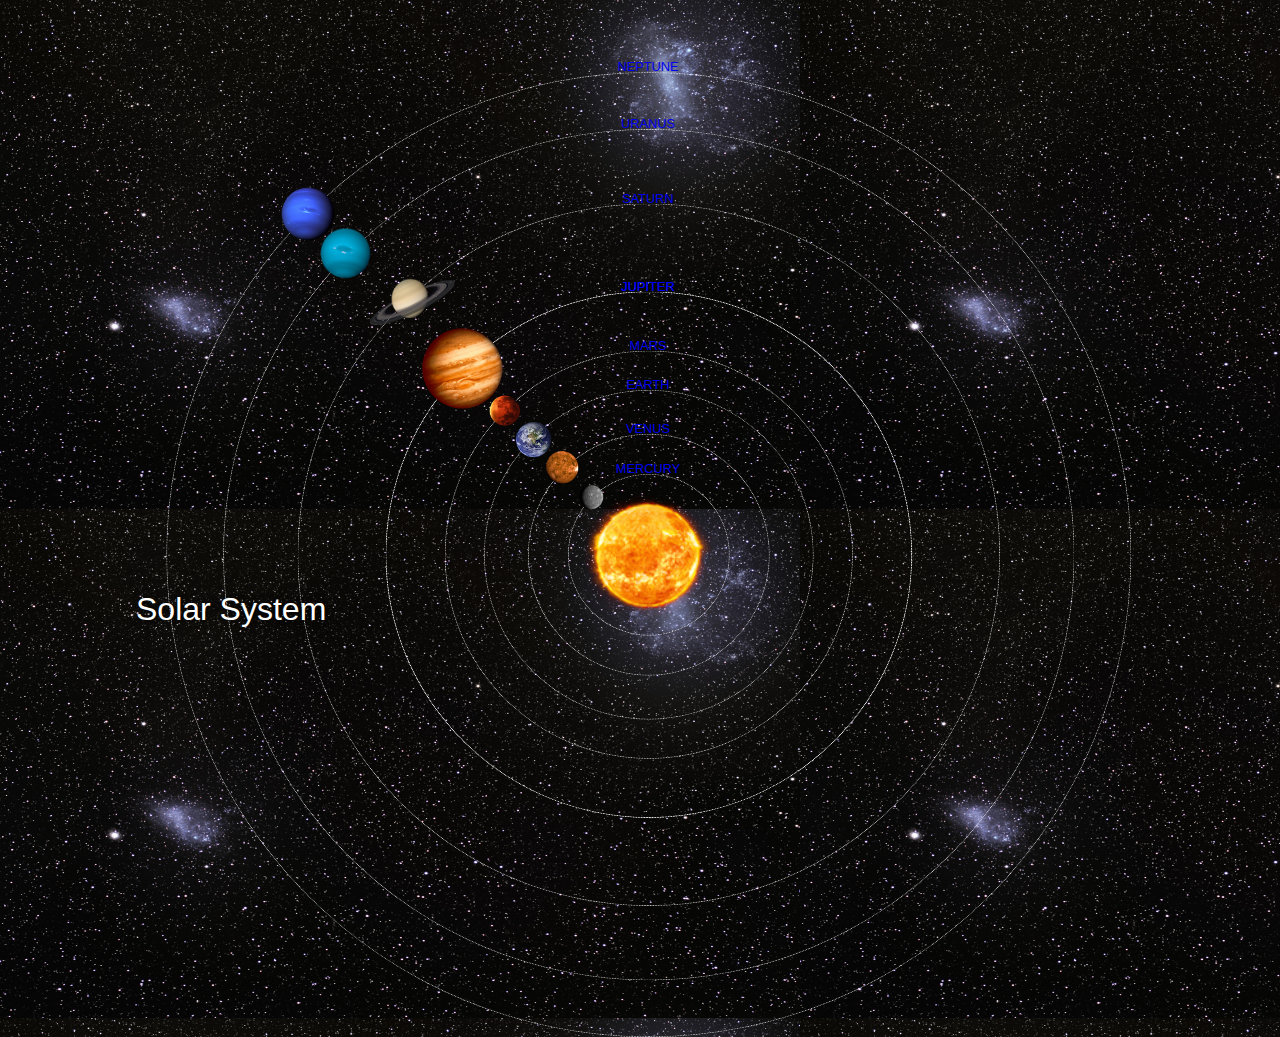
<file: index.html>
<!DOCTYPE html>
<html>
<head>
<title>SOLAR SYSTEM</title>
<link rel="stylesheet" href="style.css" />
</head>
<body>
<div id="container">
<h1>Solar System</h1>
    <a href="sun.html"><img src="images/images/sun.png" id="sun"/>
</a>
<div id="neptune-orbit">
    <a href="neptune.html"><img src="images/images/neptune.png" id="neptune"/></a>
</div>
    
    <div id="neptune-label" class="label-box">
        
        <a href="neptune.html">NEPTUNE</a>
    </div>
    
    <div id="uranus-orbit">
    <a href="uranus.html"><img src="images/images/uranus.png" id="uranus"/></a>
    </div>
    <div id="uranus-label" class="label-box">
        
        <a href="uranus.html">URANUS</a>
    </div>
    
    
    <div id="saturn-orbit">
    <a href="saturn.html"><img src="images/images/saturn.png" id="saturn"/></a>
    </div>
    <div id="saturn-label" class="label-box">
        
        <a href="saturn.html">SATURN</a>
    </div>
    
    
    <div id="jupiter-orbit">
    <a href="jupiter.html"><img src="images/images/jupiter.png" id="jupiter"/></a>
    </div>
    <div id="jupiter-label" class="label-box">
        
        <a href="jupiter.html">JUPITER</a>
    </div>
    
    <div id="jupiter-orbit">
    <a href="jupiter.html"><img src="images/images/jupiter.png" id="jupiter"/></a>
    </div>
    <div id="jupiter-label" class="label-box">
        
        <a href="jupiter.html">JUPITER</a>
    </div>
    
    <div id="mars-orbit">
    <a href="mars.html"><img src="images/images/mars.png" id="mars"/></a>
    </div>
    <div id="mars-label" class="label-box">
        
        <a href="mars.html">MARS</a>
    </div>
    
    <div id="earth-orbit">
    <a href="earth.html"><img src="images/images/earth.png" id="earth"/></a>
    </div>
    <div id="earth-label" class="label-box">
        
        <a href="earth.html">EARTH</a>
    </div>
    
    <div id="venus-orbit">
    <a href="venus.html"><img src="images/images/venus.png" id="venus"/></a>
    </div>
    <div id="venus-label" class="label-box">
        
        <a href="venus.html">VENUS</a>
    </div>
    
    <div id="mercury-orbit">
    <a href="mercury.html"><img src="images/images/mercury.png" id="mercury"/></a>
    </div>
    <div id="mercury-label" class="label-box">
        
        <a href="mercury.html">MERCURY</a>
    </div>
    
    </div>

</body>







</html>
</file>
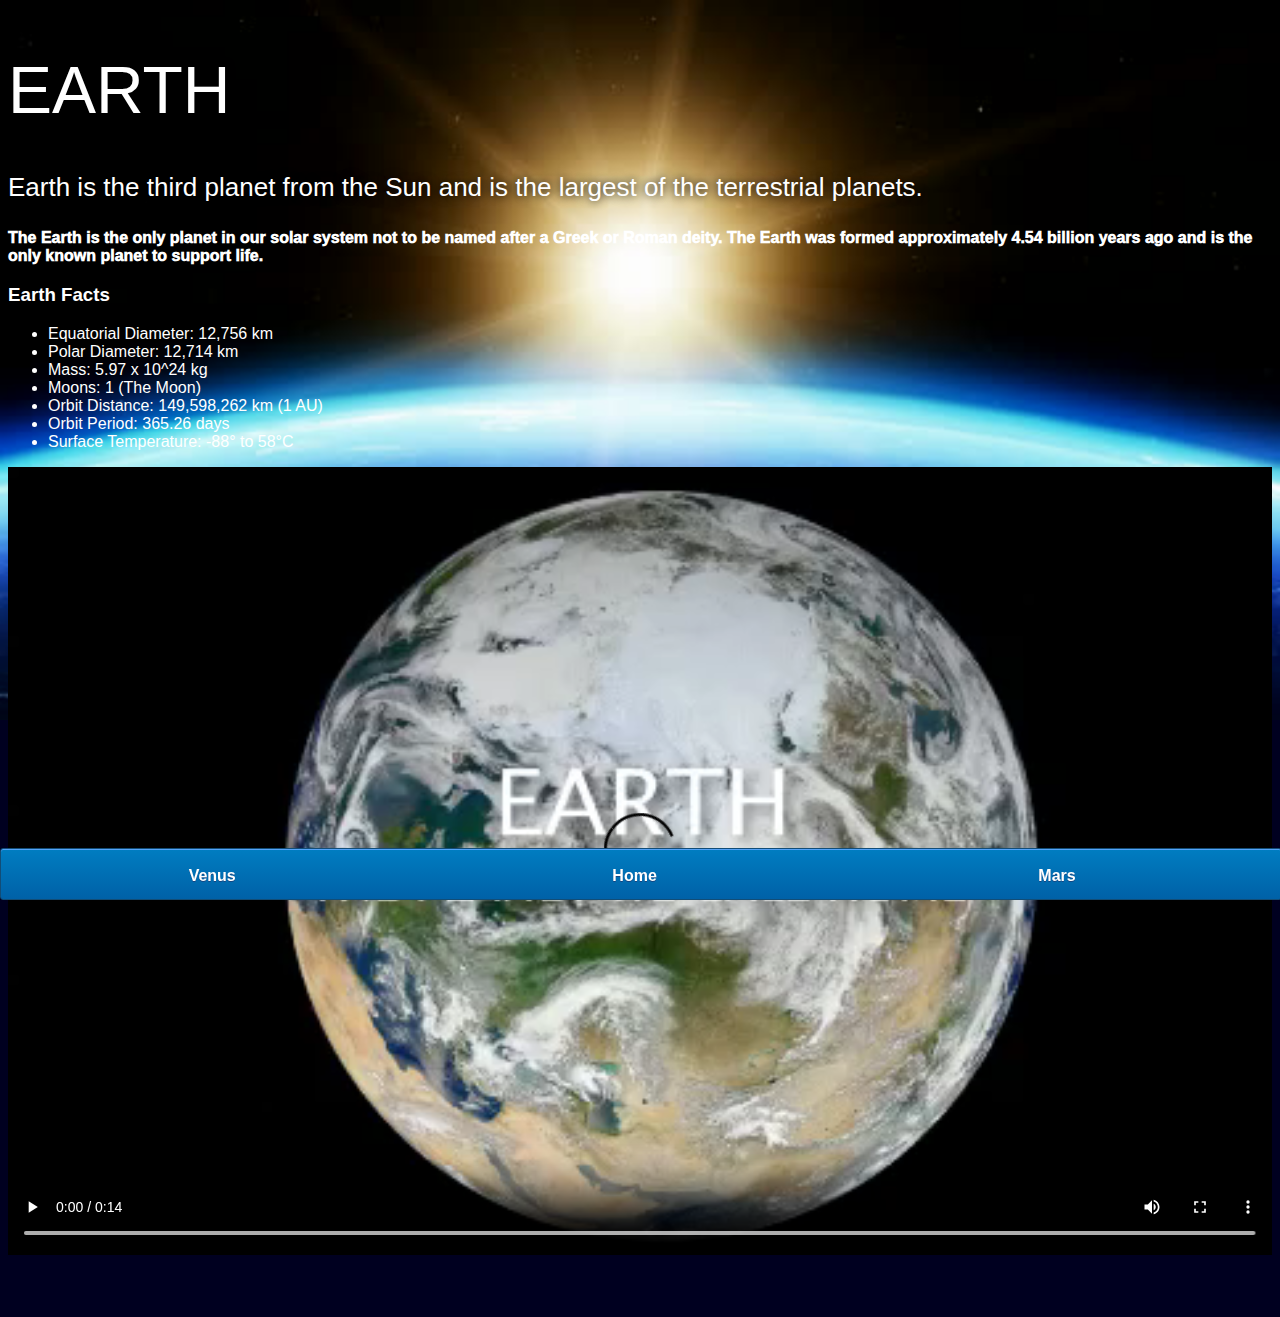
<file: earth.html>
<!DOCTYPE html>
<html>
<head>
<title>SOLAR SYSTEM</title>
<link rel="stylesheet" href="style-pages.css" />
</head>
<body>
<div id="main">
<div id="content">
    <h1>Earth</h1>
                <p class="intro">
                    Earth is the third planet from the Sun and is the largest of the terrestrial planets. 
                </p>             

                <p>
                    The Earth is the only planet in our solar system not to be named after a Greek or Roman deity. The Earth was formed approximately 4.54 billion years ago and is the only known planet to support life.
                </p>

                <h3>Earth Facts</h3>
                <ul>
                    <li>Equatorial Diameter:	12,756 km</li>
                    <li>Polar Diameter:	12,714 km</li>
                    <li>Mass:	5.97 x 10^24 kg</li>
                    <li>Moons:	1 (The Moon)</li>
                    <li>Orbit Distance:	149,598,262 km (1 AU)</li>
                    <li>Orbit Period:	365.26 days</li>
                    <li>Surface Temperature:	-88&deg; to 58&deg;C</li>
                </ul>
                <video id="video" controls>
                    <source src="videos/videos/earth-video.mp4" type="video/mp4">
                </video>
    </div>
<div id="tabs-bottom">
   <a href="venus.html">Venus</a>
<a href="index.html">Home</a>
<a href="mars.html">Mars</a> 
</div>
    </div>
</file>
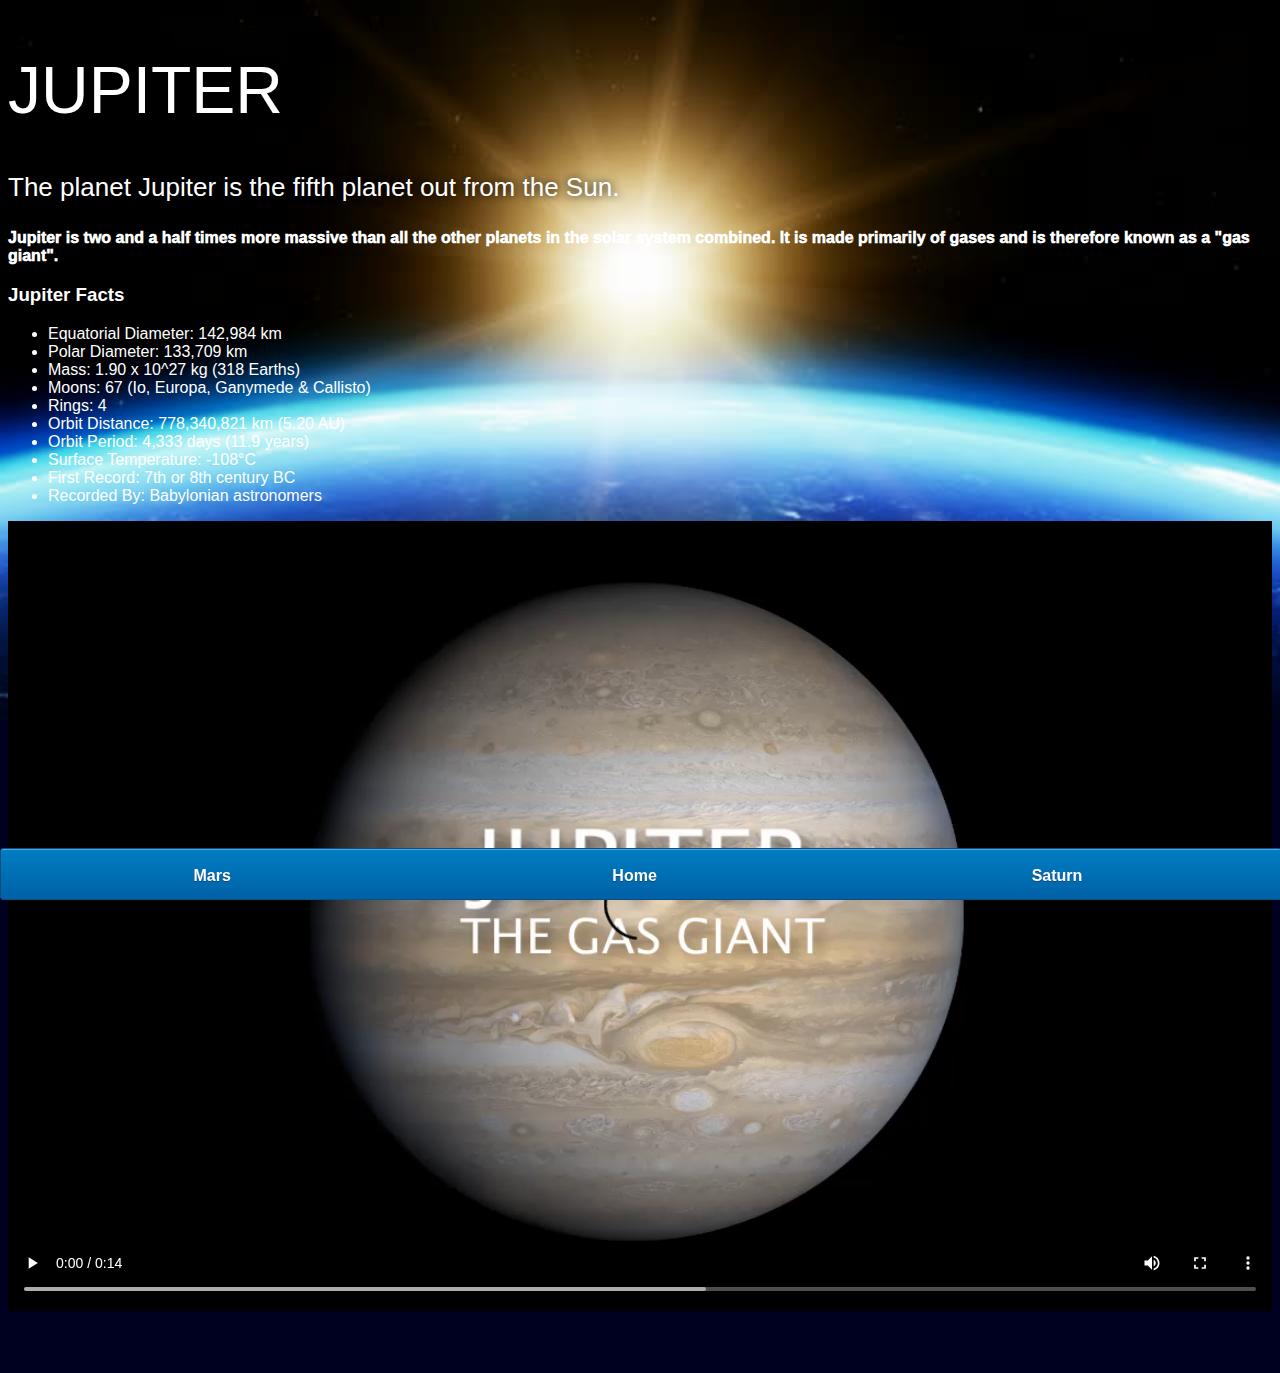
<file: jupiter.html>
<!DOCTYPE html>
<html>
<head>
<title>SOLAR SYSTEM</title>
<link rel="stylesheet" href="style-pages.css" />
</head>
<body>
<div id="main">
<div id="content">
    <h1>Jupiter</h1>
                <p class="intro">
                    The planet Jupiter is the fifth planet out from the Sun.
                </p>             

                <p>
                    Jupiter is two and a half times more massive than all the other planets in the solar system combined. It is made primarily of gases and is therefore known as a "gas giant".
                </p>

                <h3>Jupiter Facts</h3>
                <ul>
                    <li>Equatorial Diameter:	142,984 km</li>
                    <li>Polar Diameter:	133,709 km</li>
                    <li>Mass:	1.90 x 10^27 kg (318 Earths)</li>
                    <li>Moons:	67 (Io, Europa, Ganymede & Callisto)</li>
                    <li>Rings:	4</li>
                    <li>Orbit Distance:	778,340,821 km (5.20 AU)</li>
                    <li>Orbit Period:	4,333 days (11.9 years)</li>
                    <li>Surface Temperature:	-108&deg;C</li>
                    <li>First Record:	7th or 8th century BC</li>
                    <li>Recorded By:	Babylonian astronomers</li>
                </ul>
                <video id="video" controls>
                    <source src="videos/videos/jupiter-video.mp4" type="video/mp4">
                </video>

    </div>
<div id="tabs-bottom">
 <a href="mars.html">Mars</a>
<a href="index.html">Home</a>
<a href="saturn.html">Saturn</a>   
</div>
    </div>
</file>
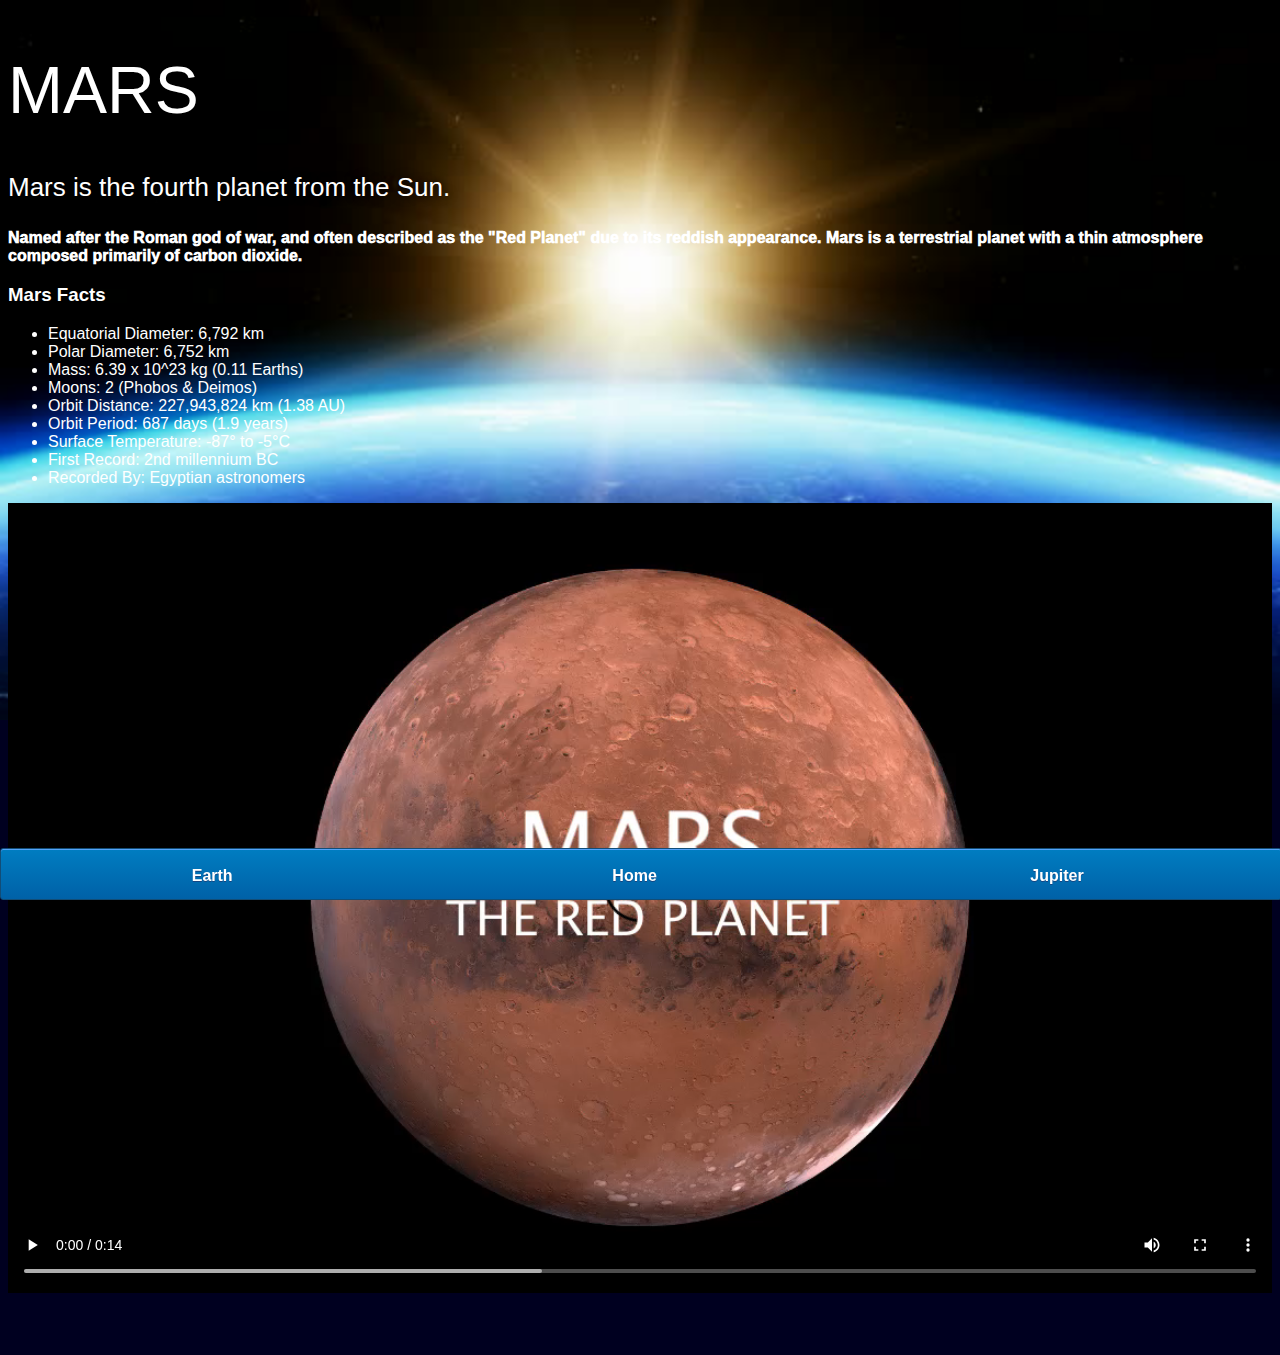
<file: mars.html>
<!DOCTYPE html>
<html>
<head>
<title>SOLAR SYSTEM</title>
<link rel="stylesheet" href="style-pages.css" />
</head>
<body>
<div id="main">
<div id="content">
    <h1>Mars</h1>
                <p class="intro">
                    Mars is the fourth planet from the Sun.  
                </p>             

                <p>
                    Named after the Roman god of war, and often described as the "Red Planet" due to its reddish appearance. Mars is a terrestrial planet with a thin atmosphere composed primarily of carbon dioxide.
                </p>

                <h3>Mars Facts</h3>
                <ul>
                    <li>Equatorial Diameter:	6,792 km</li>
                    <li>Polar Diameter:	6,752 km</li>
                    <li>Mass:	6.39 x 10^23 kg (0.11 Earths)</li>
                    <li>Moons:	2 (Phobos & Deimos)</li>
                    <li>Orbit Distance:	227,943,824 km (1.38 AU)</li>
                    <li>Orbit Period:	687 days (1.9 years)</li>
                    <li>Surface Temperature:	-87&deg; to -5&deg;C</li>
                    <li>First Record:	2nd millennium BC</li>
                    <li>Recorded By:	Egyptian astronomers</li>
                </ul>
                <video id="video" controls>
                    <source src="videos/videos/mars-video.mp4" type="video/mp4">
                </video>

    </div>
<div id="tabs-bottom">
    <a href="earth.html">Earth</a>
<a href="index.html">Home</a>
<a href="jupiter.html">Jupiter</a>
</div>
    </div>
</file>
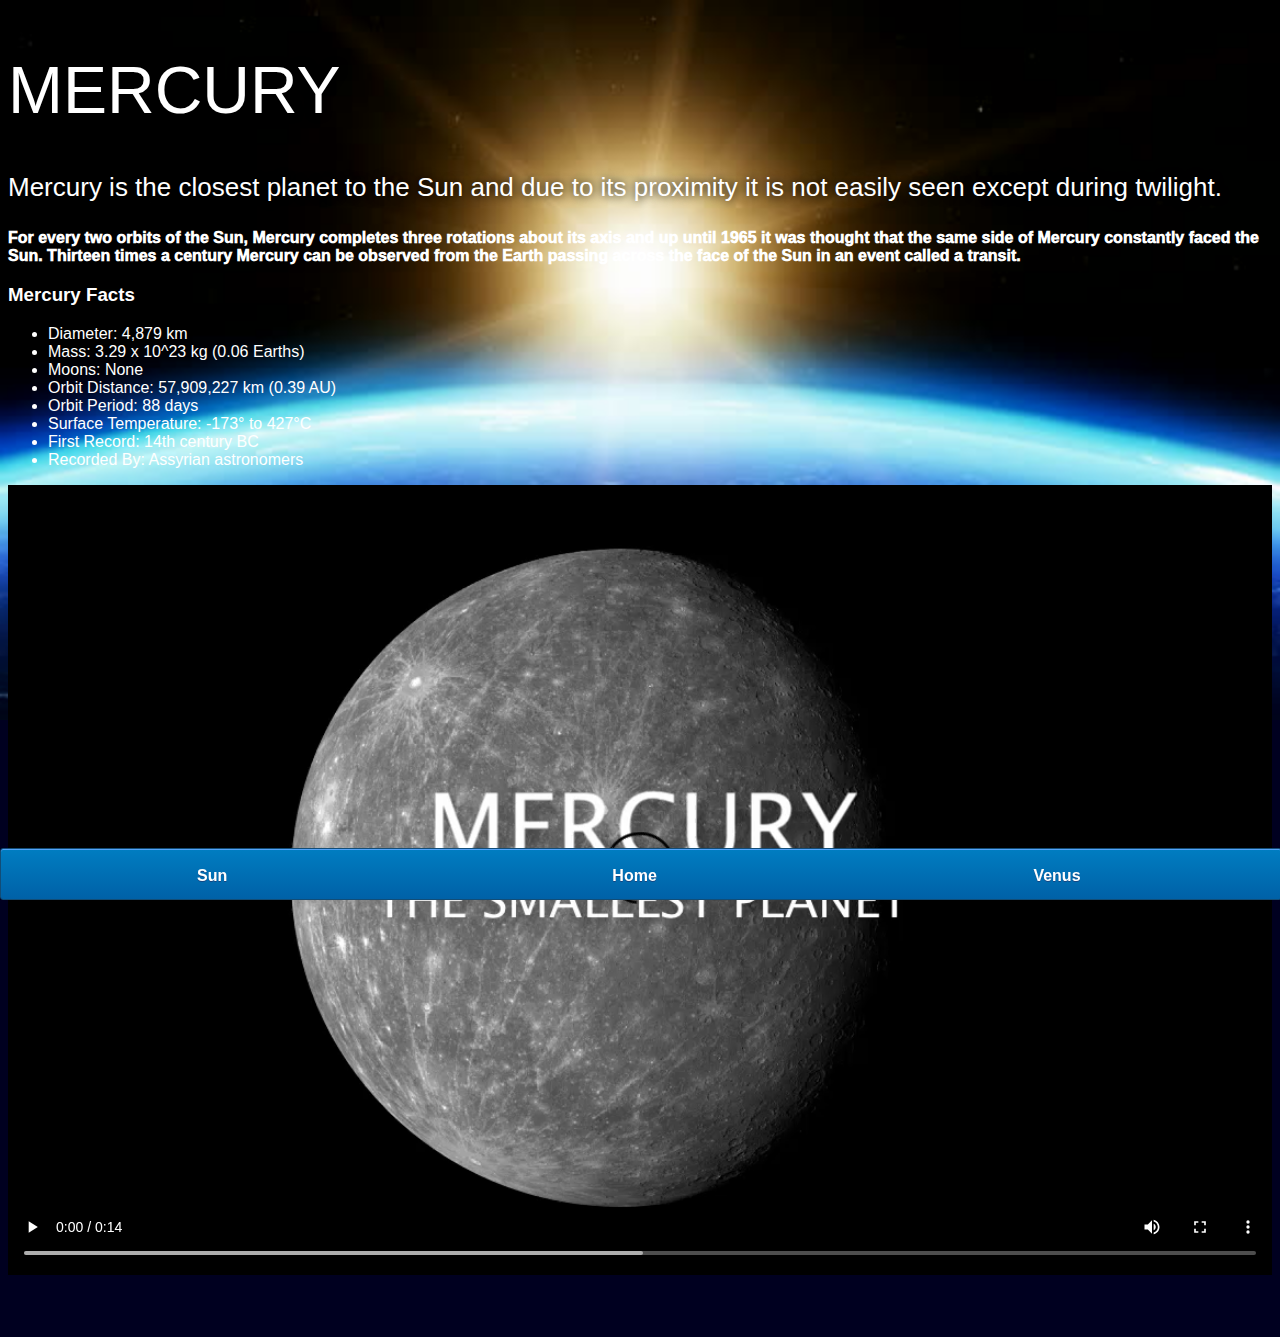
<file: mercury.html>
<!DOCTYPE html>
<html>
<head>
<title>SOLAR SYSTEM</title>
<link rel="stylesheet" href="style-pages.css" />
</head>
<body>
<div id="main">
<div id="content">
    <h1>Mercury</h1>
                <p class="intro">
                    Mercury is the closest planet to the Sun and due to its proximity it is not easily seen except during twilight. 
                </p>             

                <p>
                    For every two orbits of the Sun, Mercury completes three rotations about its axis and up until 1965 it was thought that the same side of Mercury constantly faced the Sun. Thirteen times a century Mercury can be observed from the Earth passing across the face of the Sun in an event called a transit.
                </p>

                <h3>Mercury Facts</h3>
                <ul>
                    <li>Diameter:	4,879 km</li>
                    <li>Mass:	3.29 x 10^23 kg (0.06 Earths)</li>
                    <li>Moons:	None</li>
                    <li>Orbit Distance:	57,909,227 km (0.39 AU)</li>
                    <li>Orbit Period:	88 days</li>
                    <li>Surface Temperature:	-173&deg; to 427&deg;C</li>
                    <li>First Record:	14th century BC</li>
                    <li>Recorded By:	Assyrian astronomers</li>
                </ul>
                <video id="video" controls>
                    <source src="videos/videos/mercury-video.mp4" type="video/mp4">
                </video>

    
    </div>
<div id="tabs-bottom">
    
    <a href="sun.html">Sun</a>
<a href="index.html">Home</a>
<a href="venus.html">Venus</a>
</div>
    </div>
</file>
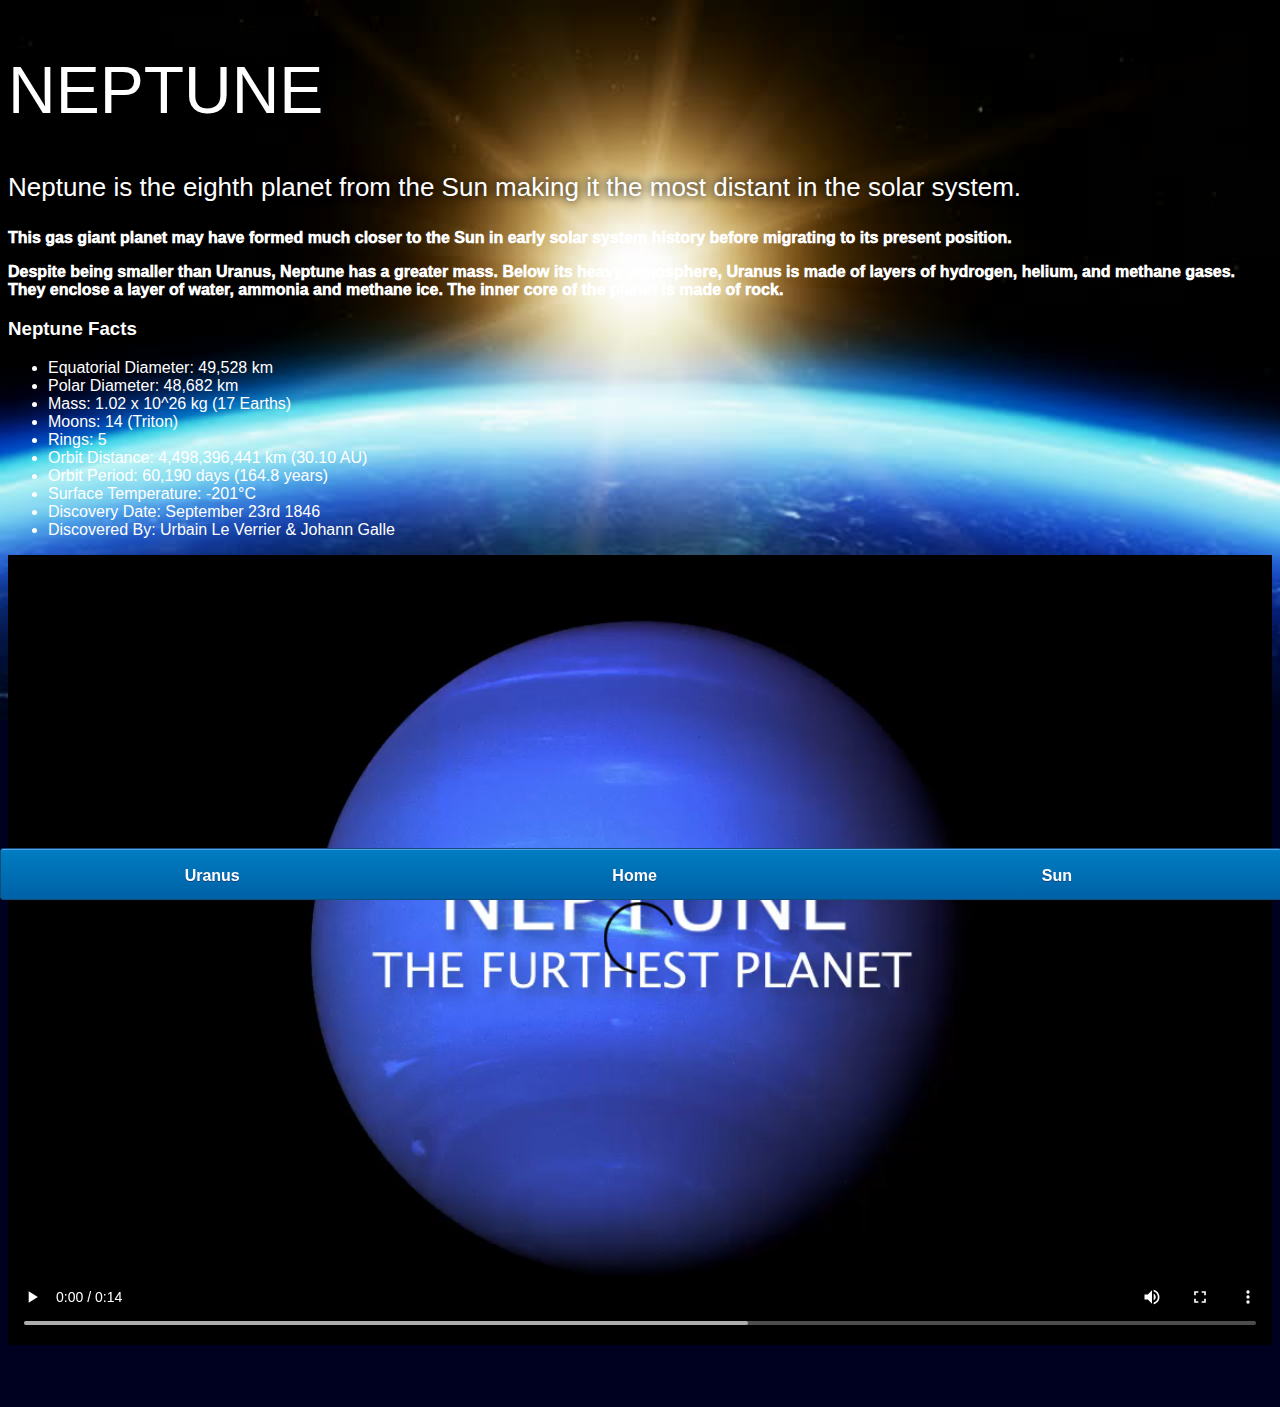
<file: neptune.html>
<!DOCTYPE html>
<html>
<head>
<title>SOLAR SYSTEM</title>
<link rel="stylesheet" href="style-pages.css" />
</head>
<body>
<div id="main">
<div id="content">
    <h1>Neptune</h1>
                <p class="intro">
                    Neptune is the eighth planet from the Sun making it the most distant in the solar system. 
                </p>             
                <p>
                    This gas giant planet may have formed much closer to the Sun in early solar system history before migrating to its present position.</p>

                <p>Despite being smaller than Uranus, Neptune has a greater mass. Below its heavy atmosphere, Uranus is made of layers of hydrogen, helium, and methane gases. They enclose a layer of water, ammonia and methane ice. The inner core of the planet is made of rock.</p>

                <h3>Neptune Facts</h3>
                <ul>
                    <li>Equatorial Diameter:	49,528 km</li>
                    <li>Polar Diameter:	48,682 km</li>
                    <li>Mass:	1.02 x 10^26 kg (17 Earths)</li>
                    <li>Moons:	14 (Triton)</li>
                    <li>Rings:	5</li>
                    <li>Orbit Distance:	4,498,396,441 km (30.10 AU)</li>
                    <li>Orbit Period:	60,190 days (164.8 years)</li>
                    <li>Surface Temperature:	-201&deg;C</li>
                    <li>Discovery Date:	September 23rd 1846</li>
                    <li>Discovered By:	Urbain Le Verrier & Johann Galle</li>
                </ul>

                <video id="video" controls>
                    <source src="videos/videos/neptune-video.mp4" type="video/mp4">
                </video>
    </div>
<div id="tabs-bottom">
  <a href="uranus.html">Uranus</a>
<a href="index.html">Home</a>
<a href="sun.html">Sun</a>  
</div>
    </div>
</file>
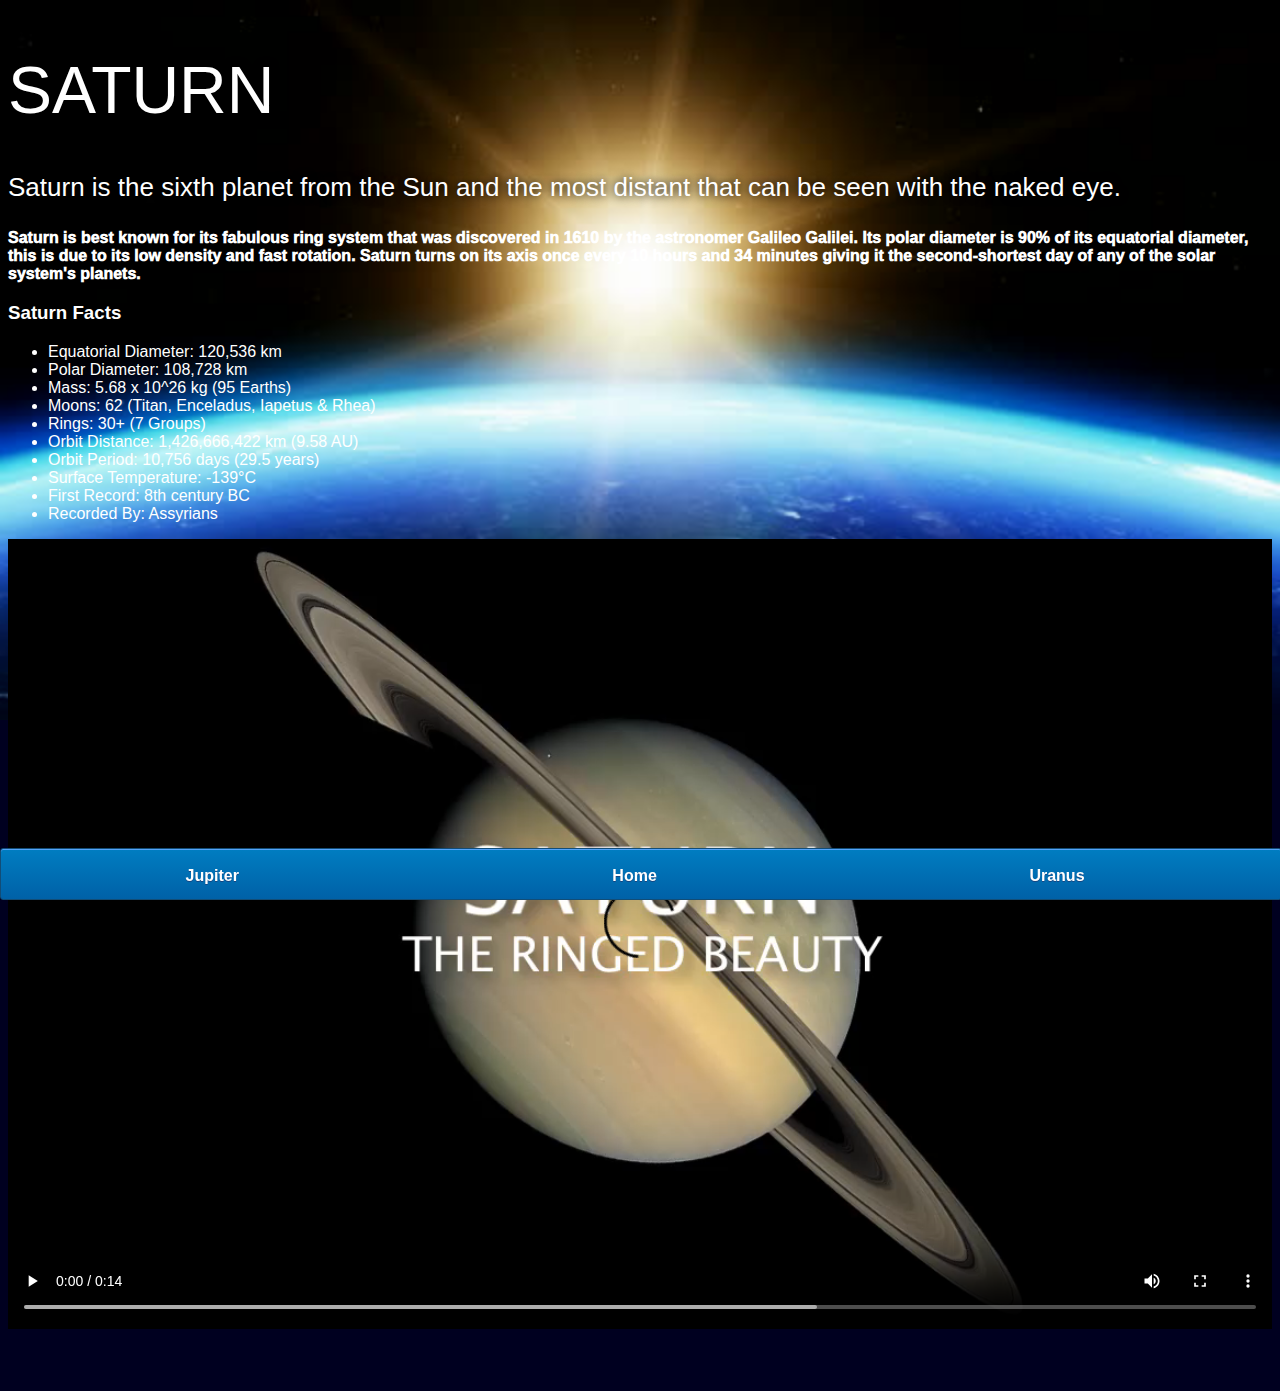
<file: saturn.html>
<!DOCTYPE html>
<html>
<head>
<title>SOLAR SYSTEM</title>
<link rel="stylesheet" href="style-pages.css" />
</head>
<body>
<div id="main">
<div id="content">
    <h1>Saturn</h1>
                <p class="intro">
                    Saturn is the sixth planet from the Sun and the most distant that can be seen with the naked eye.
                </p>             

                <p>
                    Saturn is best known for its fabulous ring system that was discovered in 1610 by the astronomer Galileo Galilei. Its polar diameter is 90% of its equatorial diameter, this is due to its low density and fast rotation. Saturn turns on its axis once every 10 hours and 34 minutes giving it the second-shortest day of any of the solar system's planets.
                </p>

                <h3>Saturn Facts</h3>
                <ul>
                    <li>Equatorial Diameter:	120,536 km</li>
                    <li>Polar Diameter:	108,728 km</li>
                    <li>Mass:	5.68 x 10^26 kg (95 Earths)</li>
                    <li>Moons:	62 (Titan, Enceladus, Iapetus & Rhea)</li>
                    <li>Rings:	30+ (7 Groups)</li>
                    <li>Orbit Distance:	1,426,666,422 km (9.58 AU)</li>
                    <li>Orbit Period:	10,756 days (29.5 years)</li>
                    <li>Surface Temperature:	-139&deg;C</li>
                    <li>First Record:	8th century BC</li>
                    <li>Recorded By:	Assyrians</li>
                </ul>
                <video id="video" controls>
                    <source src="videos/videos/saturn-video.mp4" type="video/mp4">
                </video>
      
    </div>
<div id="tabs-bottom">
    <a href="jupiter.html">Jupiter</a>
<a href="index.html">Home</a>
<a href="uranus.html">Uranus</a>
    </div>
    </div>
</file>
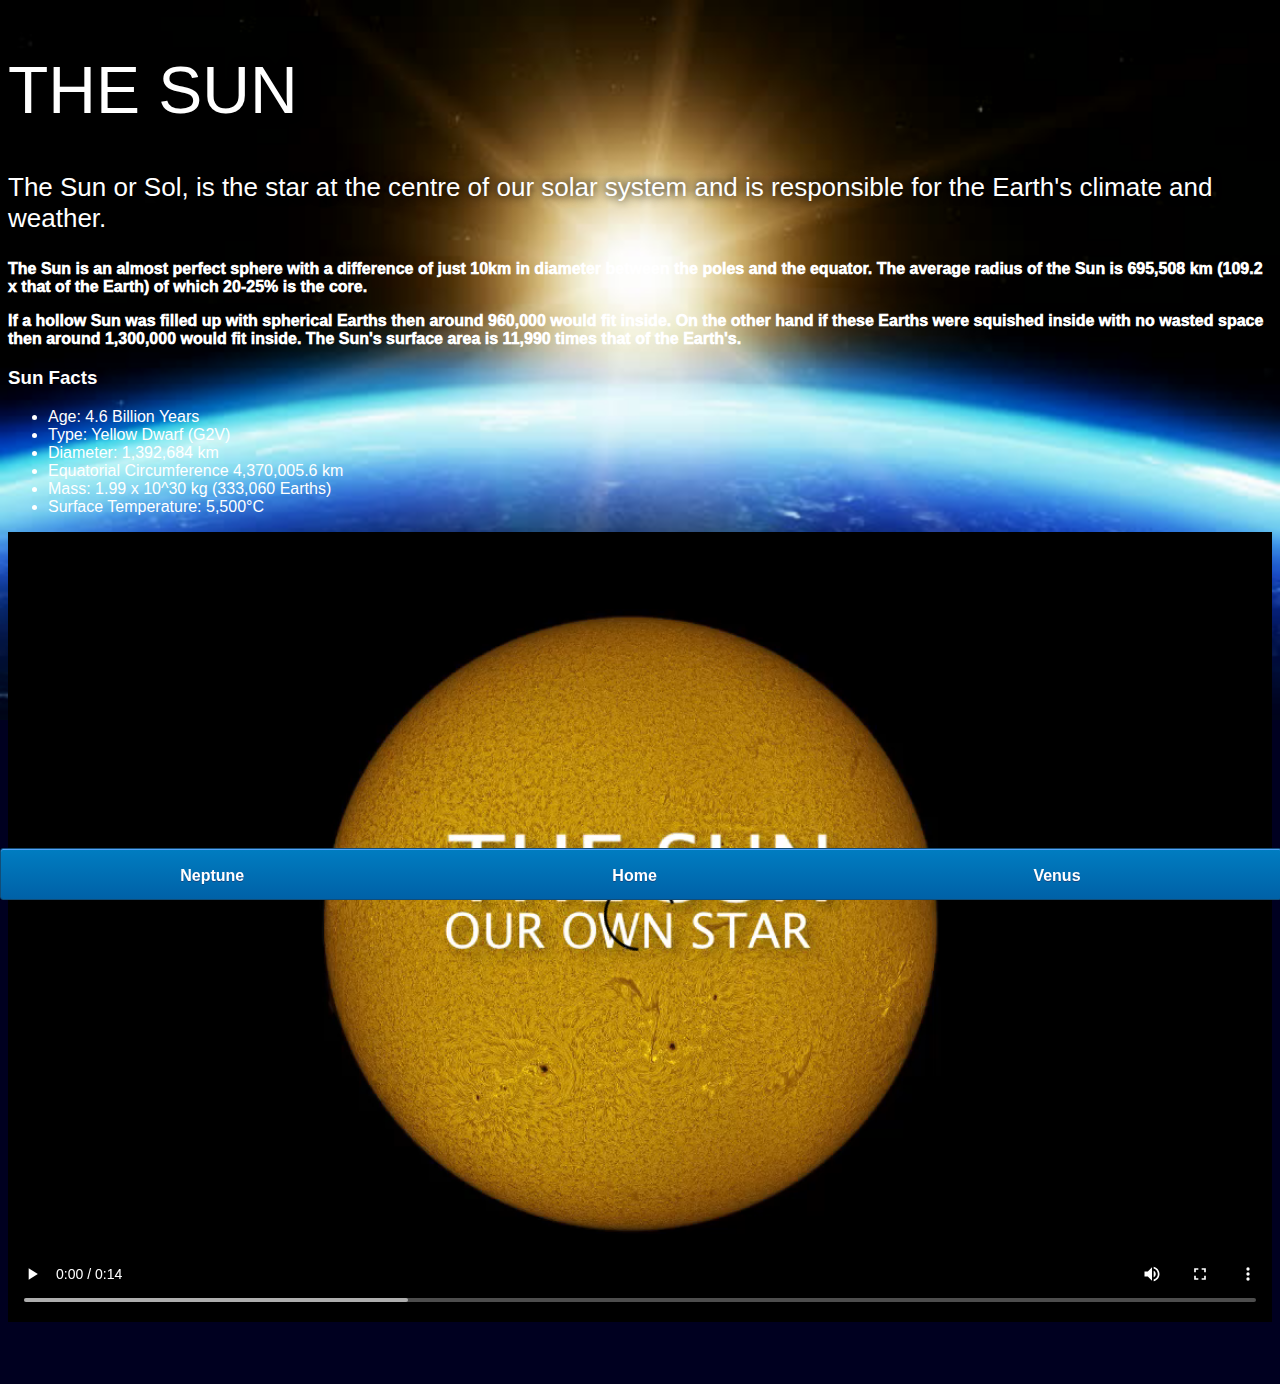
<file: sun.html>
<!DOCTYPE html>
<html>
<head>
<title>SOLAR SYSTEM</title>
<link rel="stylesheet" href="style-pages.css" />
</head>
<body>
    <div id="main">
        <div id="content">
    <h1>The Sun</h1>
                <p class="intro">
                    The Sun or Sol, is the star at the centre of our solar system and is responsible for the Earth's climate and weather. 
                </p>             

                <p>
                    The Sun is an almost perfect sphere with a difference of just 10km in diameter between the poles and the equator. The average radius of the Sun is 695,508 km (109.2 x that of the Earth) of which 20-25% is the core.
                </p>
                <p>
                    If a hollow Sun was filled up with spherical Earths then around 960,000 would fit inside. On the other hand if these Earths were squished inside with no wasted space then around 1,300,000 would fit inside. The Sun's surface area is 11,990 times that of the Earth's.
                </p>

                <h3>Sun Facts</h3>
                <ul>
                    <li>Age:	4.6 Billion Years</li>
                    <li>Type:	Yellow Dwarf (G2V)</li>
                    <li>Diameter:	1,392,684 km</li>
                    <li>Equatorial Circumference	4,370,005.6 km</li>
                    <li>Mass:	1.99 x 10^30 kg (333,060 Earths)</li>
                    <li>Surface Temperature:	5,500°C</li>
                </ul>
            <video id="video" controls>
            <source src="videos/videos/sun-video.mp4" type="video/mp4"></video>
</div>
    
   <div id="tabs-bottom">
       <a href="neptune.html">Neptune</a>
<a href="index.html">Home</a>
<a href="venus.html">Venus</a>
    
</div>  
    </div>
    </body>
</html>
</file>
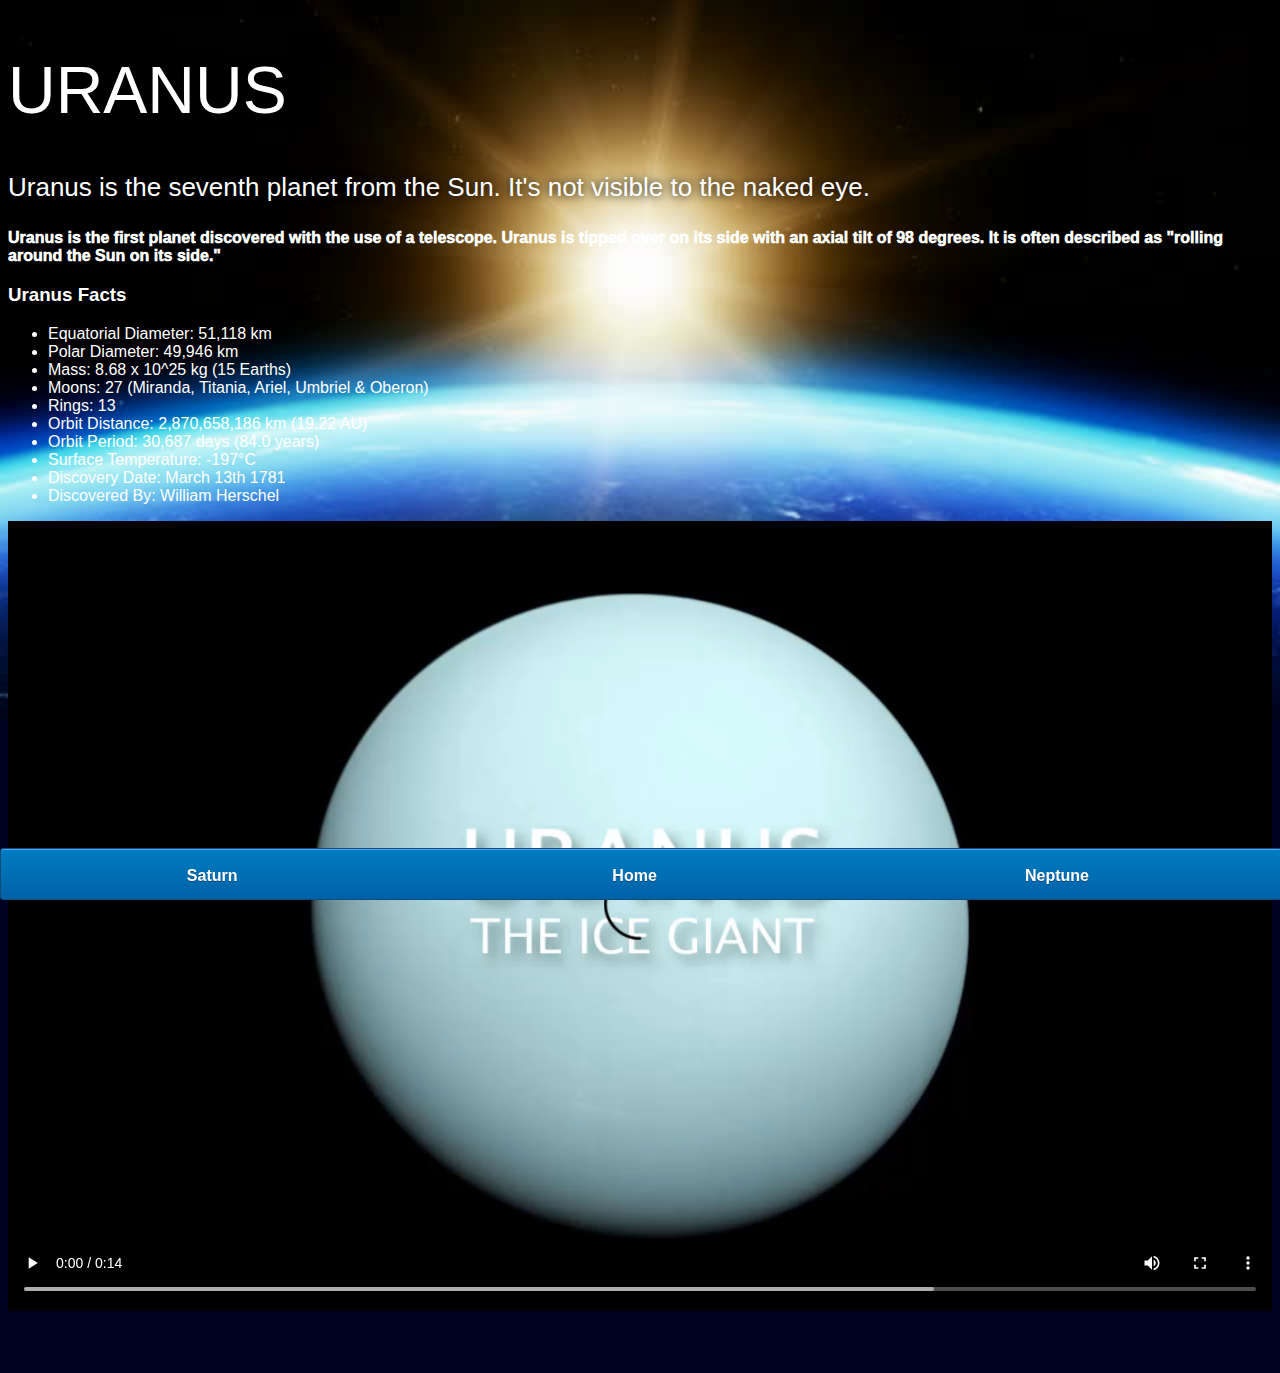
<file: uranus.html>
<!DOCTYPE html>
<html>
<head>
<title>SOLAR SYSTEM</title>
<link rel="stylesheet" href="style-pages.css" />
</head>
<body>
<div id="main">
<div id="content">
    <h1>Uranus</h1>
                <p class="intro">
                    Uranus is the seventh planet from the Sun. It's not visible to the naked eye.
                </p>             

                <p>
                    Uranus is the first planet discovered with the use of a telescope. Uranus is tipped over on its side with an axial tilt of 98 degrees. It is often described as "rolling around the Sun on its side."
                </p>

                <h3>Uranus Facts</h3>
                <ul>
                    <li>Equatorial Diameter:	51,118 km</li>
                    <li>Polar Diameter:	49,946 km</li>
                    <li>Mass:	8.68 x 10^25 kg (15 Earths)</li>
                    <li>Moons:	27 (Miranda, Titania, Ariel, Umbriel & Oberon)</li>
                    <li>Rings:	13</li>
                    <li>Orbit Distance:	2,870,658,186 km (19.22 AU)</li>
                    <li>Orbit Period:	30,687 days (84.0 years)</li>
                    <li>Surface Temperature:	-197&deg;C</li>
                    <li>Discovery Date:	March 13th 1781</li>
                    <li>Discovered By:	William Herschel</li>
                </ul>
                <video id="video" controls>
                    <source src="videos/videos/uranus-video.mp4" type="video/mp4">
                </video>
    
    </div>
<div id="tabs-bottom">
  <a href="saturn.html">Saturn</a>
<a href="index.html">Home</a>
<a href="neptune.html">Neptune</a>  
</div>
    </div>
</file>
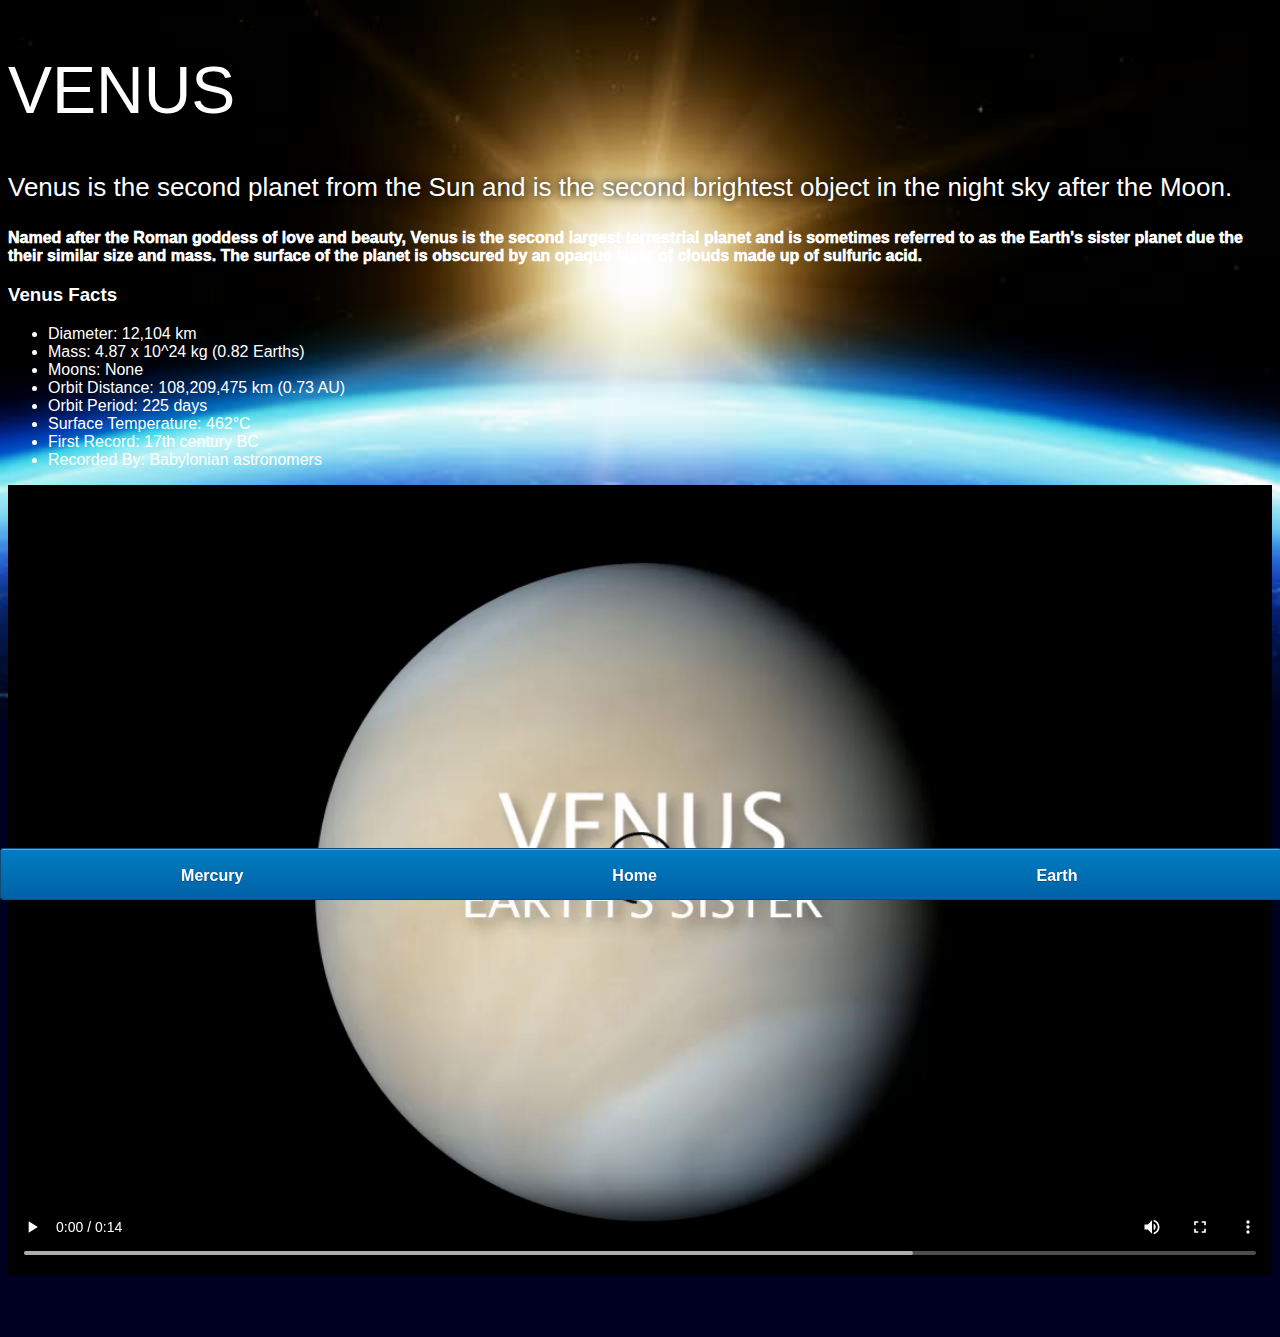
<file: venus.html>
<!DOCTYPE html>
<html>
<head>
<title>SOLAR SYSTEM</title>
<link rel="stylesheet" href="style-pages.css" />
</head>
<body>
<div id="main">
<div id="content">
    <h1>Venus</h1>
                <p class="intro">
                    Venus is the second planet from the Sun and is the second brightest object in the night sky after the Moon. 
                </p>             

                <p>
                    Named after the Roman goddess of love and beauty, Venus is the second largest terrestrial planet and is sometimes referred to as the Earth's sister planet due the their similar size and mass. The surface of the planet is obscured by an opaque layer of clouds made up of sulfuric acid.
                </p>

                <h3>Venus Facts</h3>
                <ul>
                    <li>Diameter:	12,104 km</li>
                    <li>Mass:	4.87 x 10^24 kg (0.82 Earths)</li>
                    <li>Moons:	None</li>
                    <li>Orbit Distance:	108,209,475 km (0.73 AU)</li>
                    <li>Orbit Period:	225 days</li>
                    <li>Surface Temperature:	462&deg;C</li>
                    <li>First Record:	17th century BC</li>
                    <li>Recorded By:	Babylonian astronomers</li>
                </ul>
                <video id="video" controls>
                    <source src="videos/videos/venus-video.mp4" type="video/mp4">
                </video>

    </div>
<div id="tabs-bottom">
 <a href="mercury.html">Mercury</a>
<a href="index.html">Home</a>
<a href="earth.html">Earth</a>   
</div>
    </div>
</file>
<file: style.css>
body{
    
    width: 100%;
    height: 100%;
    background-image: url("images/images/space.png");
    overflow: hidden;
}

h1{
    font-family: sans-serif;
    font-weight: 100;
    font-size: 40px;
    text-shadow: 0 0 10px #000000;
    color: white;
}

/*======SUN======*/
#sun{
    position: absolute;
    z-index: 1000;
    width: 160px;
    bottom: 10px;
    left: 50%;
    margin-left: -80px;
    }
/*======Neptune======*/
#neptune{
    z-index: 1000;
    width: 66px;
    margin: 143px;
    height: 66px;
    animation: spin-right 8s linear infinite;
    -webkit-animation: spin-right 8s linear infinite;
    }

#neptune-orbit{
    position: absolute;
    width: 1204px;
    height: 1204px;
    bottom: -512px;
    left: 50%;
    margin-left: -602px;
    border: 1px dotted white;
    border-radius: 50%;
     animation: spin-left 14s linear infinite;
    -webkit-animation: spin-left 14s linear infinite;
    }
#neptune-label{
    bottom: 692px;
}

/*======URANUS======*/

#uranus{
    z-index: 1000;
    width: 66px;
    margin: 120px;
    height: 66px;
    animation: spin-right 8s linear infinite;
    -webkit-animation: spin-right 8s linear infinite;
    }

#uranus-orbit{
    position: absolute;
    width: 1062px;
    height: 1062px;
    bottom: -441px;
    left: 50%;
    margin-left: -531px;
    border: 1px dotted white;
    border-radius: 50%;
     animation: spin-left 15s linear infinite;
    -webkit-animation: spin-left 15s linear infinite;
    }
#uranus-label{
    bottom: 620px;
}

/*======SATURN======*/

#saturn{
    z-index: 1000;
    width: 110px;
    margin: 85px;
    height: 66px;
    animation: spin-right 13s linear infinite;
    -webkit-animation: spin-right 13s linear infinite;
    }

#saturn-orbit{
    position: absolute;
    width: 876px;
    height: 876px;
    bottom: -348px;
    left: 50%;
    margin-left: -438px;
    border: 1px dotted white;
    border-radius: 50%;
     animation: spin-left 13s linear infinite;
    -webkit-animation: spin-left 13s linear infinite;
    }
#saturn-label{
    bottom: 527px;
}


/*======JUPITER======*/

#jupiter{
    z-index: 1000;
    width: 100px;
    margin: 45px;
    height: 100px;
    animation: spin-right 10s linear infinite;
    -webkit-animation: spin-right 10s linear infinite;
    }

#jupiter-orbit{
    position: absolute;
    width: 656px;
    height: 656px;
    bottom: -238px;
    left: 50%;
    margin-left: -328px;
    border: 1px dotted white;
    border-radius: 50%;
     animation: spin-left 10s linear infinite;
    -webkit-animation: spin-left 10s linear infinite;
    }
#jupiter-label{
    bottom: 417px;
}

/*======MARS======*/

#mars{
    z-index: 1000;
    width: 38px;
    margin: 55px;
    height: 38px;
    animation: spin-right 3s linear infinite;
    -webkit-animation: spin-right 3s linear infinite;
    }

#mars-orbit{
    position: absolute;
    width: 508px;
    height: 508px;
    bottom: -164px;
    left: 50%;
    margin-left: -254px;
    border: 1px dotted white;
    border-radius: 50%;
     animation: spin-left 4s linear infinite;
    -webkit-animation: spin-left 4s linear infinite;
    }
#mars-label{
    bottom: 343px;
}

/*======EARTH======*/

#earth{
    z-index: 1000;
    width: 50px;
    margin: 36px;
    height: 50px;
    animation: spin-right 3s linear infinite;
    -webkit-animation: spin-right 3s linear infinite;
    }

#earth-orbit{
    position: absolute;
    width: 410px;
    height: 410px;
    bottom: -115px;
    left: 50%;
    margin-left: -205px;
    border: 1px dotted white;
    border-radius: 50%;
     animation: spin-left 5s linear infinite;
    -webkit-animation: spin-left 5s linear infinite;
    }
#earth-label{
    bottom: 294px;
}

/*======VENUS======*/

#venus{
    z-index: 1000;
    width: 50px;
    margin: 16px;
    height: 50px;
    
    }

#venus-orbit{
    position: absolute;
    width: 300px;
    height: 300px;
    bottom: -60px;
    left: 50%;
    margin-left: -150px;
    border: 1px dotted white;
    border-radius: 50%;
     animation: spin-left 4s linear infinite;
    -webkit-animation: spin-left 4s linear infinite;
    }
#venus-label{
    bottom: 239px;
}

/*======MERCURY======*/

#mercury{
    z-index: 1000;
    width: 40px;
    margin: 8px;
    height: 40px;
   
    }

#mercury-orbit{
    position: absolute;
    z-index: 1;
    width: 200px;
    height: 200px;
    bottom: -10px;
    left: 50%;
    margin-left: -100px;
    border: 1px dotted white;
    border-radius: 50%;
     animation: spin-left 2s linear infinite;
    -webkit-animation: spin-left 2s linear infinite;
    }
#mercury-label{
    bottom: 189px;
}
/*======Please remove======*/
#container{
    transform: scale(0.8, 0.8) translate(0, 700px);
}
/*======Label box======*/

.label-box{
    
    position: absolute;
    width: 150px;
    left: 50%;
    margin-left: -75px;
    text-align: center;
    color: white;
    font-weight: 100;
    font-family: sans-serif;
}

.label-box a{
    text-decoration: none;
    padding: 0;
    margin: 0;
}
.label-box a:visited{
    color: white;
}
/*======Animation======*/

@keyframes spin-left{
    100%{
        transform: rotate(-360deg);
            -webkit-transform: rotate(-360deg);
    }
}
@keyframes spin-left{
    100%{
        transform: rotate(360deg);
            -webkit-transform: rotate(360deg);
    }
    
}
</file>
<file: style-pages.css>
body{
    margin:0;
    padding: 0;
    width: 100%;
    background-color: #000020;
    font-family: sans-serif;
    background-image: url(images/images/earth-sunrise.jpg);
    background-repeat: no-repeat;
    background-size: 100%;
    color: #ffffff;
}

h1{
    
    font-weight: 100;
    font-size: 66px;
    text-shadow: 0 0 10px #000000;
    text-transform: uppercase;
    
}

p.intro{
    font-size: 26px;
    font-weight: 200;
    text-shadow:  0 0 10px #000000;
    
}
p{
    font-weight: 1000;
}
#content{
    margin-bottom: 50px;
    padding: 8px;
}
#video{
    width: 100%;
}

/*======================BOTTOM TABS===========*/

#tabs-bottom{
    position: fixed;
    bottom: 0;
    left: 0;
    z-index: 500;
    display: inline-block;
    width: 100%;
    height:50px;
    box-shadow: inset 0px 1px 0px #54A3F7;
    background:linear-gradient(#007DC1,#0061A7);
    border-radius: 3px;
    border : 1px solid #124D77
}

#tabs-bottom a{
    float: left;
    display: block;
    width: 33%;
    height: 35px;
    font-weight: 700;
    color: white;
    text-align: center;
    text-decoration: none;
    text-shadow: 0 1px 0 #154682;
    padding-top: 18px;
}
</file>
